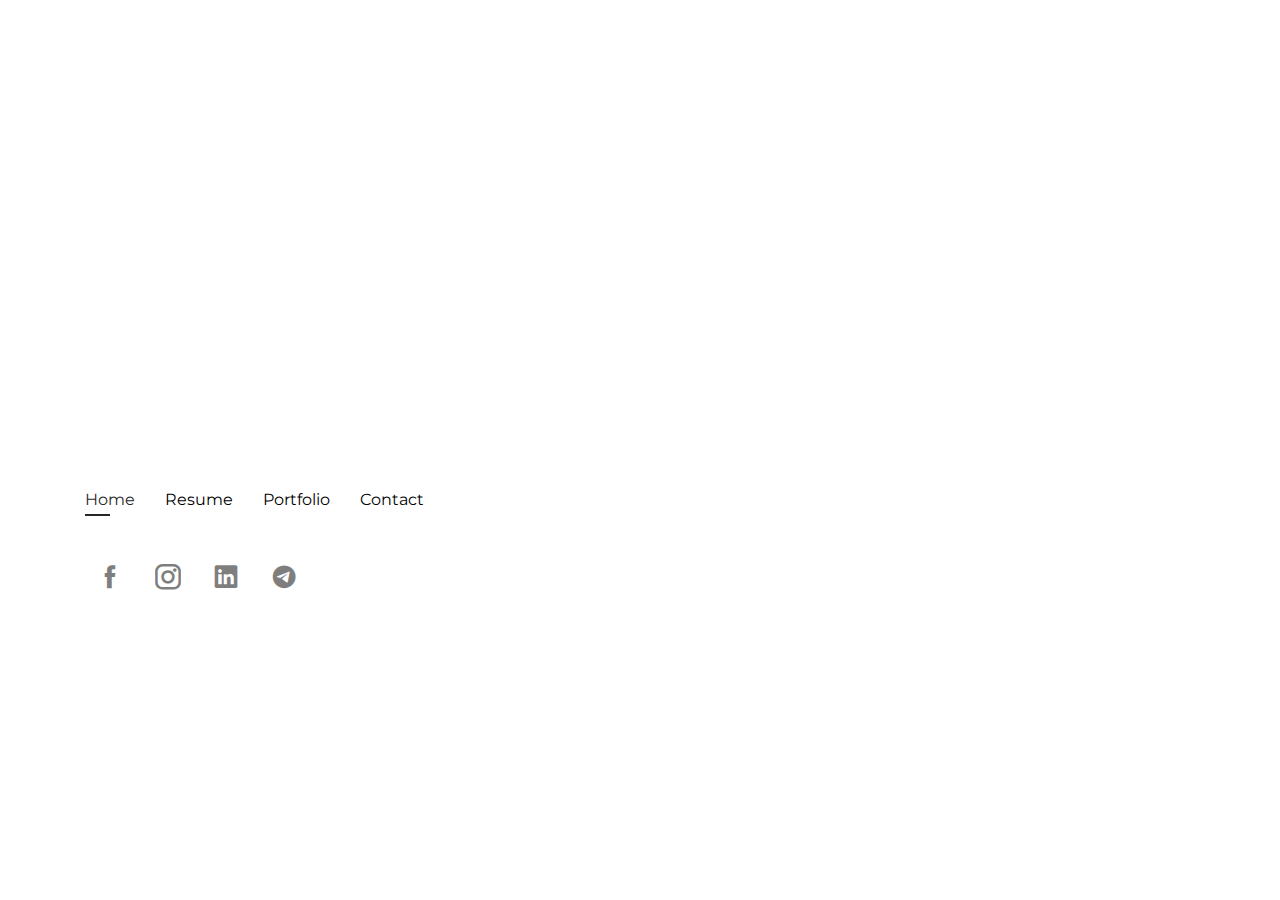
<file: index.html>
<!DOCTYPE html>
<html lang="en">

<head>
  <meta charset="utf-8">
  <meta content="width=device-width, initial-scale=1.0" name="viewport">

  <title>V.GTO</title>
  <meta content="" name="description">
  <meta content="" name="keywords">

  <!-- Favicons -->
  <link rel="shortcut icon" href="assets/img/favicon.ico" type="image/x-icon">
  <link rel="apple-touch-icon" sizes="180x180" href="assets/img/apple-touch-icon.png">
  <link rel="icon" type="image/png" sizes="32x32" href="assets/img/favicon-32x32.png">
  <link rel="icon" type="image/png" sizes="16x16" href="assets/img/favicon-16x16.png">
  <link rel="manifest" href="assets/img/site.webmanifest">
  <link rel="mask-icon" href="assets/img/safari-pinned-tab.svg" color="#5bbad5">

  <!-- Google Fonts -->
  <link href="https://fonts.googleapis.com/css?family=Montserrat&display=swap" rel="stylesheet">
 
  <!-- Vendor CSS Files -->
  <link href="assets/vendor/bootstrap/css/bootstrap.min.css" rel="stylesheet">
  <link href="assets/vendor/icofont/icofont.min.css" rel="stylesheet">
  <link href="assets/vendor/remixicon/remixicon.css" rel="stylesheet">

  <!-- Main CSS File -->
  <link href="assets/css/style.css" rel="stylesheet">

</head>

<body>

 <!-- ======= Header ======= -->
    <header id="header" class="header-tops">
      <div class="container">

        <h1>
          <a href="homepage.html" class="text-logo">
            <img class="logo-img-main-menu" src="assets/img/logo.svg" alt="logo">
            Tata
          </a>
        </h1>
        <!-- Варіани 2 з лого який вибираємо ????? -->
        <!-- <a href="index.html" class="mr-auto"><img src="assets/img/logo.svg" alt=""
          class="img-fluid logo-img-main-menu"></a> -->
        <h2 class="pb-5">graphic designer portfolio</h2>

        <nav class="nav-menu d-none d-lg-block">
          <ul>
            <li class="active"><a href="homepage.html">Home</a></li>
            <li><a href="#resume">Resume</a></li>
            <li><a href="#portfolio">Portfolio</a></li>
            <li><a href="#contact">Contact</a></li>
          </ul>
        </nav><!-- .nav-menu -->

        <div class="social-links">
          <a href="https://www.facebook.com/vrbsh.gto" target="_blank" class="facebook"><i
              class="icofont-facebook"></i></a>
          <a href="https://www.instagram.com/v.gto/" target="_blank" class="instagram"><i
              class="icofont-instagram"></i></a>
          <a href="https://www.linkedin.com/in/tania-honchar-b92377197/" target="_blank" class="linkedin"><i
              class="icofont-linkedin"></i></a>
          <a href="https://t.me/tatavgto" target="_blank" class="telegram"><i class="icofont-telegram"></i></a>
        </div>

      </div>
    </header><!-- End Header -->

 <!-- ======= Resume Section ======= -->
    <section id="resume" class="resume">
      <div class="container">

        <div class="section-title">
          <h2>Resume</h2>
        </div>

        <!-- ======= About Me ======= -->
        <div class="about-me container">


          <div class="row">
            <div class="col-lg-4" data-aos="fade-right">
              <img src="assets/img/me.png" class="img-fluid" alt="">
            </div>
            <div class="col-lg-8 pt-4 pt-lg-0 content" data-aos="fade-left">
              <h3>Graphic Designer</h3>
              <div class="row">
                <div class="col-lg-6">
                  <ul>
                    <li><strong>Birthday:</strong> 18 August 1998</li>
                    <li><strong>City:</strong> Kyiv, UKRAINE</li>
                    <li><strong>Freelance:</strong> Available</li>
                  </ul>
                </div>
              </div>
              <p>
                Here to tell how I love wine and other good things
              </p>
              <ul>
                <li>I love extremal tourism, active rest, sports (especially cycling
                  and badminton), plants cultivation.</li>
              </ul>
            </div>
          </div>

        </div><!-- End About Me -->

        <div class="interests container">
          <div class="section-title">
            <h2>Soft skills</h2>
          </div>
          <p>Patient, purposeful, responsible, pedantic, quick, advanced constructive imagination, easy with handmade,
            active person.</p>
        </div>

        <div class="interests container">
          <div class="section-title">
            <h2>Hard skills</h2>
          </div>
          <p>Adobe Illustrator, Adobe Photoshop, Adobe Premier,
            Adobe Lightroom, InDesign, iMovie, SketchUp, Google Web designer, Adobe After Effects (basic skills).</p>
        </div>


        <div class="row block-allign">
          <div class="col-lg-6">
            <h3 class="resume-title">Education</h3>

            <div class="resume-item pb-0">
              <h4>2019 — 2021</h4>
              <p>Khmelnytskyi National University (Masters Degree: Graphic Design and Advertising)</p>
            </div>

            <div class="resume-item pb-0">
              <h4>2015 — 2019</h4>
              <p>Khmelnytskyi National University (Bachelor Degree: Graphic Design and Advertising)</p>
            </div>

            <div class="resume-item pb-0">
              <h4>2014 — 2015</h4>
              <p>Individual tuition at Artists’ Union</p>
            </div>

            <div class="resume-item pb-0">
              <h4>since 2008</h4>
              <p>Self-education in calligraphy and lettering</p>
            </div>

            <div class="resume-item pb-0">
              <h4>since 2008</h4>
              <p>Self-education in calligraphy and lettering</p>
            </div>

            <div class="resume-item pb-0">
              <h4>2008 - 2014</h4>
              <p>Art school</p>
            </div>

          </div>

          <div class="col-lg-6">
            <h3 class="resume-title">Experience</h3>

            <div class="resume-item pb-0">
              <h4>11.2019 — ...</h4>
              <p>Rocket Delivery (Graphic Designer)</p>
            </div>

            <div class="resume-item pb-0">
              <h4>08.2019 — 11.2019</h4>
              <p>Clever Digital (Graphic Designer)</p>
            </div>

            <div class="resume-item pb-0">
              <h4>02.2019 — 03.2019</h4>
              <p>Yulia Novikova School (Freelance Graphic Designer)</p>
            </div>

            <div class="resume-item pb-0">
              <h4>04.2018 — 07.2018</h4>
              <p>Advertising agency (also polygraphy) “Reklamist” (Graphic and Template Designer)</p>
            </div>

            <div class="resume-item pb-0">
              <h4>09.2017 — 01.2018</h4>
              <p>Polygraphy “КУБ” (Graphic and Template Designer)</p>
            </div>

            <div class="resume-item pb-0">
              <h4>10.2016 — 05.2017</h4>
              <p>Part-time Waitress</p>
            </div>

            <div class="resume-item pb-0">
              <h4>2014 — 2015</h4>
              <p>Internship in “.cmd” (Junior Graphic Designer)</p>
            </div>

          </div>
        </div>
      </div>
    </section><!-- End Resume Section -->

 <!-- ======= Portfolio Section ======= -->
    <section id="portfolio" class="portfolio">
      <div class="container">

        <div class="section-title">
          <h2>Portfolio</h2>
        </div>

        <div class="row portfolio-container">

          <div class="col-lg-4 col-md-6 portfolio-item">
            <a href="project-1.html#pro-1">
              <div class="portfolio-wrap">
                <img src="assets/img/portfolio/portfolio-1.jpg" class="img-fluid" alt="">
                <div class="portfolio-info">
                  <h4>"TATA design studio" Corporate idenity design</h4>
                </div>
              </div>
            </a>
          </div>

          <div class="col-lg-4 col-md-6 portfolio-item">
            <a href="project-2.html#pro-2">
              <div class="portfolio-wrap">
                <img src="assets/img/portfolio/portfolio-2.jpg" class="img-fluid" alt="">
                <div class="portfolio-info">
                  <h4>10-step quest-walking<br>trip guide<br>Guide booklet</h4>
                </div>
              </div>
            </a>
          </div>

          <div class="col-lg-4 col-md-6 portfolio-item">
            <a href="project-3.html#pro-3">
              <div class="portfolio-wrap">
                <img src="assets/img/portfolio/portfolio-3.jpg" class="img-fluid" alt="">
                <div class="portfolio-info">
                  <h4>Project “그냥”<br>Corporate idenity<br>and packaging design</h4>
                </div>
              </div>
            </a>
          </div>

          <div class="col-lg-4 col-md-6 portfolio-item">
            <a href="project-4.html#pro-4">
              <div class="portfolio-wrap">
                <img src="assets/img/portfolio/portfolio-4.jpg" class="img-fluid" alt="">
                <div class="portfolio-info">
                  <h4>"Luxury meat"<br>Corporate idenity design</h4>
                </div>
              </div>
            </a>
          </div>

          <div class="col-lg-4 col-md-6 portfolio-item">
            <a href="project-5.html#pro-5">
              <div class="portfolio-wrap">
                <img src="assets/img/portfolio/portfolio-5.jpg" class="img-fluid" alt="">
                <div class="portfolio-info">
                  <h4>Catalogs design<br>Adobe InDesign skills</h4>
                </div>
              </div>
            </a>
          </div>

          <div class="col-lg-4 col-md-6 portfolio-item">
            <a href="project-6.html#pro-6">
              <div class="portfolio-wrap">
                <img src="assets/img/portfolio/portfolio-6.jpg" class="img-fluid" alt="">
                <div class="portfolio-info">
                  <h4>"Аделіні"<br>Corporate idenity design</h4>
                </div>
              </div>
            </a>
          </div>

          <div class="col-lg-4 col-md-6 portfolio-item">
            <a href="project-7.html#pro-7">
              <div class="portfolio-wrap">
                <img src="assets/img/portfolio/portfolio-7.jpg" class="img-fluid" alt="">
                <div class="portfolio-info">
                  <h4>Logos<br>Some of different<br>small projects</h4>
                </div>
              </div>
            </a>
          </div>

        </div>

      </div>
    </section><!-- End Portfolio Section -->

 <!-- ======= Contact Section ======= -->
    <section id="contact" class="contact">
      <div class="container scroll">

        <div class="section-title pb-5">
          <h2>Contact Me</h2>
        </div>
        <div class="row mt-2">

          <div class="col-lg-3 col-md-6 d-flex align-items-stretch">
            <div class="info-box">
              <a href="https://goo.gl/maps/wjxADpXSTRx8pXfA7">
                <h3>My Location</h3>
                <p>Kyiv, Ukraine</p>
              </a>
            </div>
          </div>

          <div class="col-lg-3 col-md-6 mt-lg-0 mt-md-0 mt-sm-4 d-flex align-items-stretch">
            <div class="info-box">
              <h3>Social Profiles</h3>
              <div class="social-links">
                <a href="https://www.facebook.com/vrbsh.gto" target="_blank" class="facebook"><i
                    class="icofont-facebook"></i></a>
                <a href="https://www.instagram.com/v.gto/" target="_blank" class="instagram"><i
                    class="icofont-instagram"></i></a>
                <a href="https://www.linkedin.com/in/tania-honchar-b92377197/" target="_blank" class="linkedin"><i
                    class="icofont-linkedin"></i></a>
                <a href="https://t.me/tatavgto" target="_blank" class="telegram"><i class="icofont-telegram"></i></a>
              </div>
            </div>
          </div>

          <div class="col-lg-3 col-md-6 mt-lg-0 mt-md-4 mt-sm-4 d-flex align-items-stretch">
            <div class="info-box">
              <a href="mailto:pytysia@gmail.com" target="_blank">
                <h3>Email Me</h3>
                <p>pytysia@gmail.com</p>
              </a>
            </div>
          </div>

          <div class="col-lg-3 col-md-6 mt-lg-0 mt-md-4 mt-sm-4 d-flex align-items-stretch">
            <div class="info-box">
              <a href="tel:+380633629318">
                <h3>Call Me</h3>
                <p>+38 (063) 362-93-18</p>
              </a>
            </div>
          </div>

        </div>
      </div>
    </section><!-- End Contact Section -->

  <!-- JS Files -->
  <script src="assets/vendor/jquery/jquery.min.js"></script>
  <script src="assets/vendor/bootstrap/js/bootstrap.bundle.min.js"></script>
  <script src="assets/vendor/jquery.easing/jquery.easing.min.js"></script>

  <!-- Main JS File -->
  <script src="assets/js/main.js"></script>

</body>

</html>
</file>
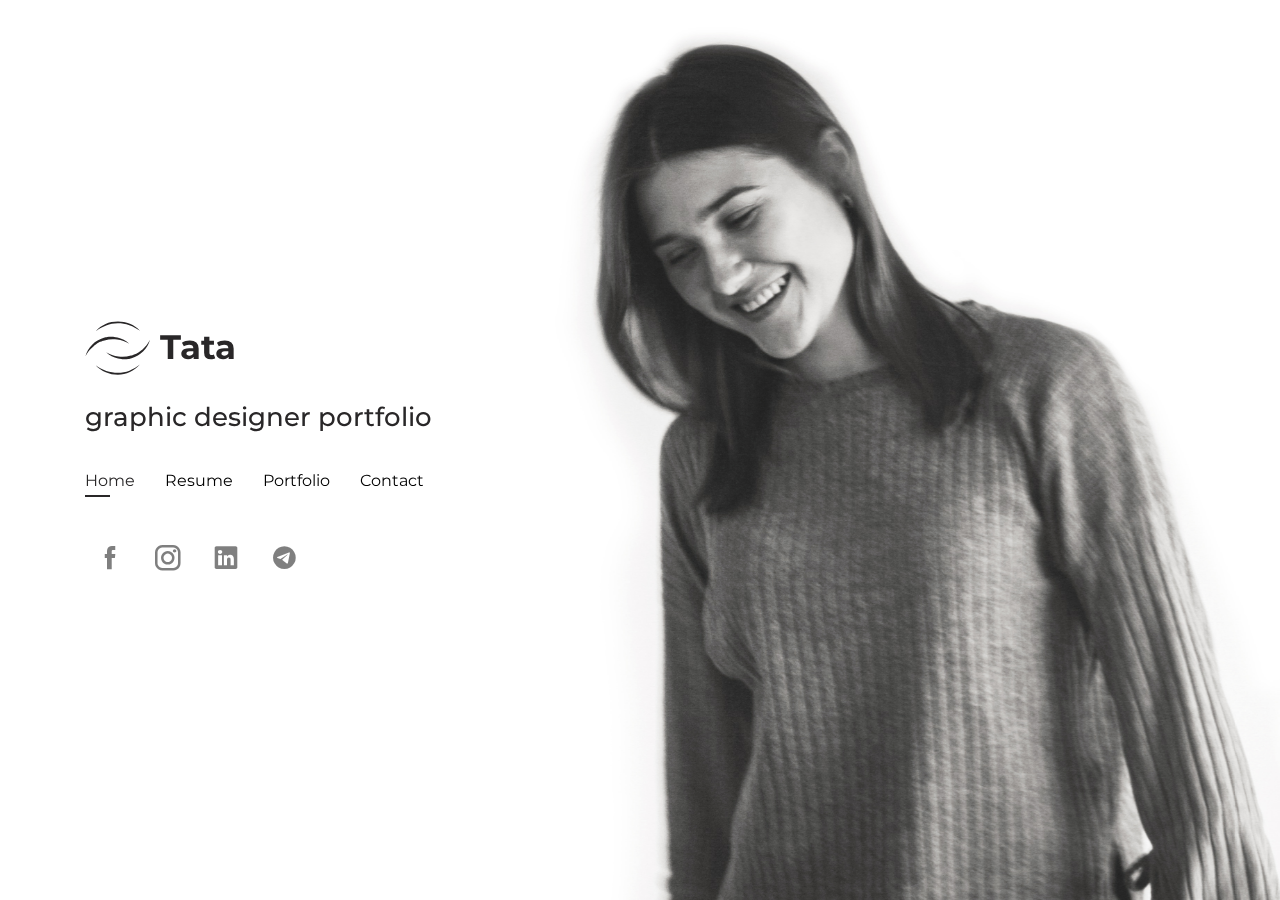
<file: homepage.html>
<!DOCTYPE html>
<html lang="en">

<head>
  <meta charset="utf-8">
  <meta content="width=device-width, initial-scale=1.0" name="viewport">

  <title>V.GTO</title>
  <meta content="" name="descriptison">
  <meta content="" name="keywords">

  <!-- Favicons -->
  <link rel="shortcut icon" href="assets/img/favicon.ico" type="image/x-icon">
  <link rel="apple-touch-icon" sizes="180x180" href="assets/img/apple-touch-icon.png">
  <link rel="icon" type="image/png" sizes="32x32" href="assets/img/favicon-32x32.png">
  <link rel="icon" type="image/png" sizes="16x16" href="assets/img/favicon-16x16.png">
  <link rel="manifest" href="assets/img/site.webmanifest">
  <link rel="mask-icon" href="assets/img/safari-pinned-tab.svg" color="#5bbad5">

  <!-- Google Fonts -->
  <link href="https://fonts.googleapis.com/css?family=Montserrat&display=swap" rel="stylesheet">

  <!-- CSS Files -->
  <link href="assets/vendor/bootstrap/css/bootstrap.min.css" rel="stylesheet">
  <link href="assets/vendor/icofont/icofont.min.css" rel="stylesheet">
  <link href="assets/vendor/remixicon/remixicon.css" rel="stylesheet">

  <link href="assets/css/style.css" rel="stylesheet">

</head>

<body>

  <div class="wrapper-homepage">

    <!-- ======= Header ======= -->
    <header id="header" class="header-tops">
      <div class="container">

        <h1 class="black-style">
            <img class="logo-img-main-menu-home" src="assets/img/logo-black.svg" alt="logo">
            Tata
        </h1>
        <!-- Варіани 2 з лого який вибираємо ????? -->
        <!-- <a href="index.html" class="mr-auto"><img src="assets/img/logo.svg" alt=""
          class="img-fluid logo-img-main-menu"></a> -->
        <h2 class="black-style">graphic designer portfolio</h2>

        <nav class="nav-menu d-none d-lg-block">
          <ul>
            <li class="active"><a href="#header">Home</a></li>
            <li><a href="index.html#resume">Resume</a></li>
            <li><a href="index.html#portfolio">Portfolio</a></li>
            <li><a href="index.html#contact">Contact</a></li>
          </ul>
        </nav><!-- .nav-menu -->

        <div class="social-links">
          <a href="https://www.facebook.com/vrbsh.gto" target="_blank" class="facebook"><i
              class="icofont-facebook"></i></a>
          <a href="https://www.instagram.com/v.gto/" target="_blank" class="instagram"><i
              class="icofont-instagram"></i></a>
          <a href="https://www.linkedin.com/in/tania-honchar-b92377197/" target="_blank" class="linkedin"><i
              class="icofont-linkedin"></i></a>
          <a href="https://t.me/tatavgto" target="_blank" class="telegram"><i class="icofont-telegram"></i></a>
        </div>

      </div>
    </header><!-- End Header -->


    <!-- JS Files -->
    <script src="assets/vendor/jquery/jquery.min.js"></script>
    <script src="assets/vendor/bootstrap/js/bootstrap.bundle.min.js"></script>
    <script src="assets/vendor/jquery.easing/jquery.easing.min.js"></script>

    <!-- Main JS File -->
    <script src="assets/js/main.js"></script>

  </div>

</body>

</html>
</file>
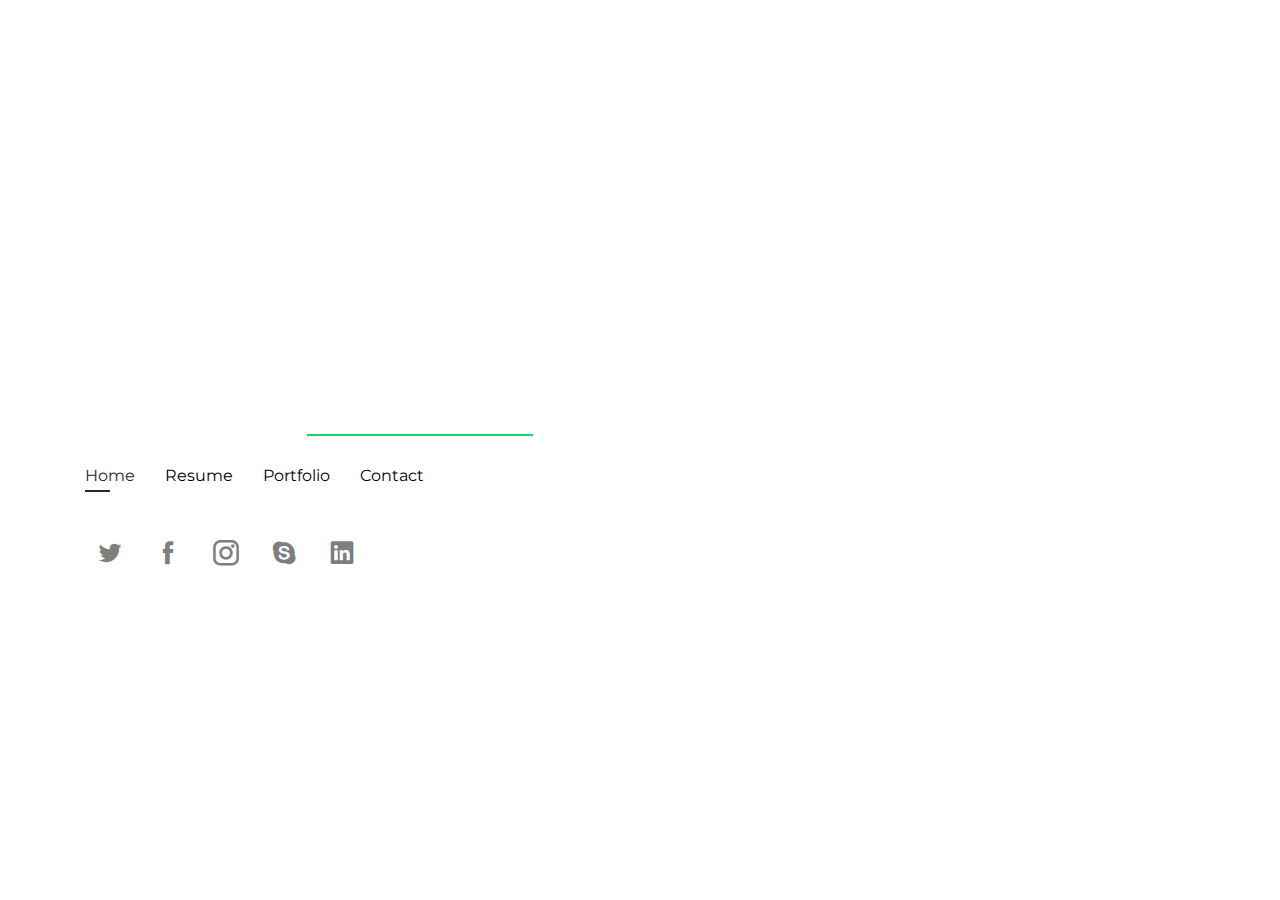
<file: project-1.html>
<!DOCTYPE html>
<html lang="en">

<head>
  <meta charset="utf-8">
  <meta content="width=device-width, initial-scale=1.0" name="viewport">

  <title>V.GTO</title>
  <meta content="" name="descriptison">
  <meta content="" name="keywords">

  <!-- Favicons -->
  <link rel="shortcut icon" href="assets/img/favicon.ico" type="image/x-icon">
  <link rel="apple-touch-icon" sizes="180x180" href="assets/img/apple-touch-icon.png">
  <link rel="icon" type="image/png" sizes="32x32" href="assets/img/favicon-32x32.png">
  <link rel="icon" type="image/png" sizes="16x16" href="assets/img/favicon-16x16.png">
  <link rel="manifest" href="assets/img/site.webmanifest">
  <link rel="mask-icon" href="assets/img/safari-pinned-tab.svg" color="#5bbad5">

  <!-- Google Fonts -->
  <link href="https://fonts.googleapis.com/css?family=Montserrat&display=swap" rel="stylesheet">

  <!-- CSS Files -->
  <link href="assets/vendor/bootstrap/css/bootstrap.min.css" rel="stylesheet">
  <link href="assets/vendor/icofont/icofont.min.css" rel="stylesheet">
  <link href="assets/vendor/remixicon/remixicon.css" rel="stylesheet">

  <link href="assets/css/style.css" rel="stylesheet">

</head>

<body>

    <!-- ======= Header ======= -->
    <header id="header" class="header-tops">
      <div class="container">

        <h1>
          <a href="homepage.html" class="text-logo">
            <img class="logo-img-main-menu" src="assets/img/logo.svg" alt="logo">
            Tata
          </a>
        </h1>
        <!-- Uncomment below if you prefer to use an image logo -->
        <!-- <a href="index.html" class="mr-auto"><img src="assets/img/logo.png" alt="" class="img-fluid"></a> -->
        <h2>I'm a passionate <span>graphic designer</span> from New York</h2>

        <nav class="nav-menu d-none d-lg-block">
          <ul>
            <li class="active"><a href="homepage.html">Home</a></li>
            <li><a href="index.html#resume">Resume</a></li>
            <li><a href="index.html#portfolio">Portfolio</a></li>
            <li><a href="index.html#contact">Contact</a></li>
          </ul>
        </nav><!-- .nav-menu -->

        <div class="social-links">
          <a href="#" class="twitter"><i class="icofont-twitter"></i></a>
          <a href="#" class="facebook"><i class="icofont-facebook"></i></a>
          <a href="#" class="instagram"><i class="icofont-instagram"></i></a>
          <a href="#" class="google-plus"><i class="icofont-skype"></i></a>
          <a href="#" class="linkedin"><i class="icofont-linkedin"></i></a>
        </div>

      </div>
    </header><!-- End Header -->

    <!-- ======= Project-1 ======= -->
    <section id="pro-1">
      <div class="container">
       <div class="row">
        <div class="col">

        <div class="section-title">
          <h2>DESIGN STUDIO</h2>
          <p>University project. This website is a part of this project.</p>
        </div>

        <img src="assets/img/portfolio/project-1/tata-item-1.png" class="image-pr pb-4" alt="tata-item-1">
        <p>This project was made for my nonexistent design studio. Logo design is based on wattles of my
          thumb.</p>

        <img src="assets/img/portfolio/project-1/tata-item-2.png" class="image-pr pt-2 pb-4" alt="tata-item-2">
        <p>Some sketched variations of logo.</p>

        <img src="assets/img/portfolio/project-1/tata-item-3.png" class="image-pr pt-2 pb-4" alt="tata-item-3">
        <p>Colors and different directions of lines. Ultimately, range was used as base for final lines of my
          logo.</p>

        <img src="assets/img/portfolio/project-1/tata-item-4.png" class="image-pr pt-2 pb-4" alt="tata-item-4">
        <p>The simplest business card with embossed elements on white cardboard.</p>

        <img src="assets/img/portfolio/project-1/tata-item-5.png" class="image-pr pt-2 pb-4" alt="tata-item-5">
        <p>Some stuff with corporate identity.</p>

        <img src="assets/img/portfolio/project-1/tata-item-6.png" class="image-pr pt-2 pb-4" alt="tata-item-6">
        <p>The concept of sign for TATA DESIGN STUDIO.</p>

      
        </div>
       </div>
      </div>
    </section><!-- End Project-1 -->

    <!-- JS Files -->
    <script src="assets/vendor/jquery/jquery.min.js"></script>
    <script src="assets/vendor/bootstrap/js/bootstrap.bundle.min.js"></script>
    <script src="assets/vendor/jquery.easing/jquery.easing.min.js"></script>

    <!-- Main JS File -->
    <script src="assets/js/main.js"></script>

</body>

</html>
</file>
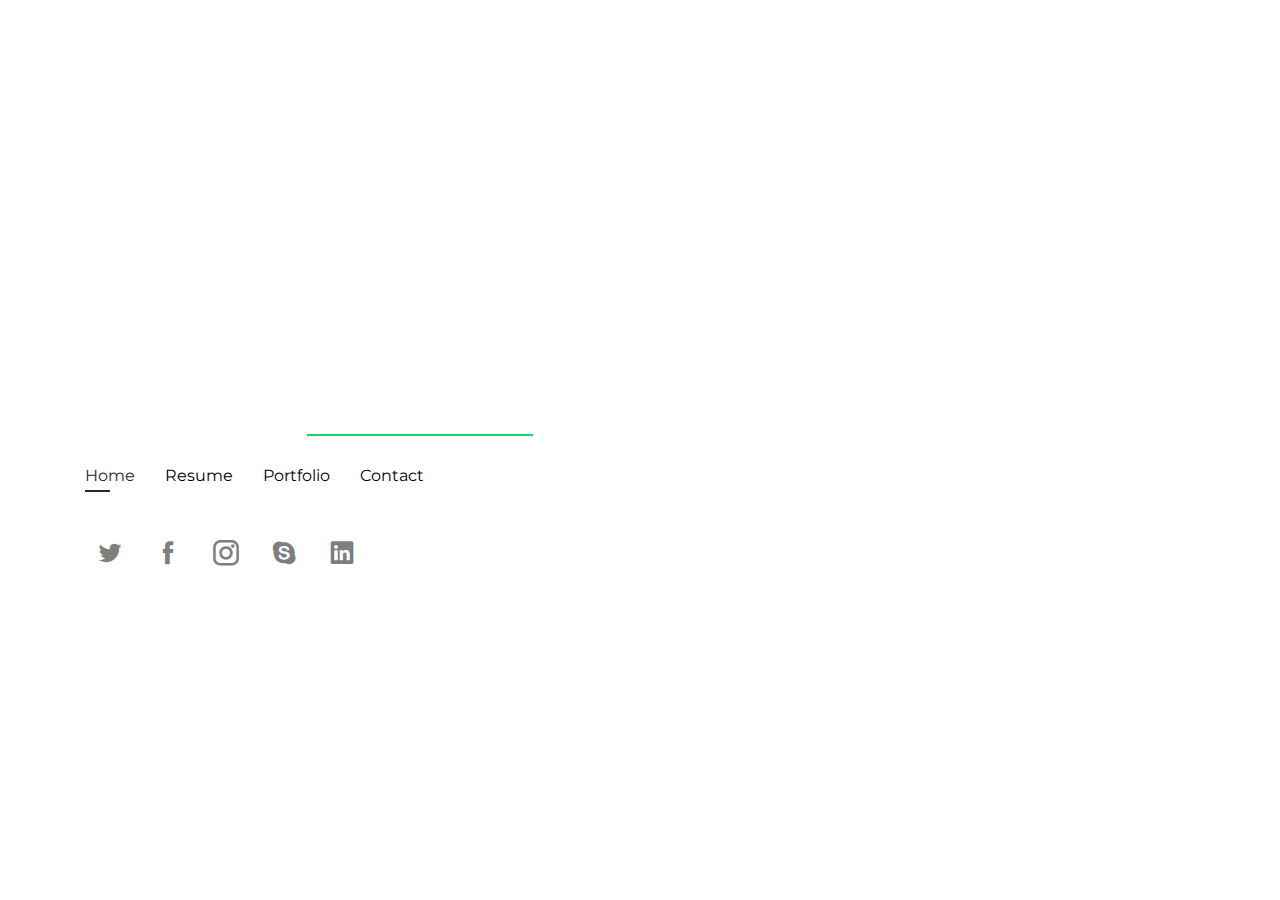
<file: project-3.html>
<!DOCTYPE html>
<html lang="en">

<head>
  <meta charset="utf-8">
  <meta content="width=device-width, initial-scale=1.0" name="viewport">

  <title>V.GTO</title>
  <meta content="" name="descriptison">
  <meta content="" name="keywords">

  <!-- Favicons -->
  <link rel="shortcut icon" href="assets/img/favicon.ico" type="image/x-icon">
  <link rel="apple-touch-icon" sizes="180x180" href="assets/img/apple-touch-icon.png">
  <link rel="icon" type="image/png" sizes="32x32" href="assets/img/favicon-32x32.png">
  <link rel="icon" type="image/png" sizes="16x16" href="assets/img/favicon-16x16.png">
  <link rel="manifest" href="assets/img/site.webmanifest">
  <link rel="mask-icon" href="assets/img/safari-pinned-tab.svg" color="#5bbad5">

  <!-- Google Fonts -->
  <link href="https://fonts.googleapis.com/css?family=Montserrat&display=swap" rel="stylesheet">

  <!-- CSS Files -->
  <link href="assets/vendor/bootstrap/css/bootstrap.min.css" rel="stylesheet">
  <link href="assets/vendor/icofont/icofont.min.css" rel="stylesheet">
  <link href="assets/vendor/remixicon/remixicon.css" rel="stylesheet">

  <link href="assets/css/style.css" rel="stylesheet">

</head>

<body>

    <!-- ======= Header ======= -->
    <header id="header" class="header-tops">
      <div class="container">

        <h1>
          <a href="homepage.html" class="text-logo">
            <img class="logo-img-main-menu" src="assets/img/logo.svg" alt="logo">
            Tata
          </a>
        </h1>
        <!-- Uncomment below if you prefer to use an image logo -->
        <!-- <a href="index.html" class="mr-auto"><img src="assets/img/logo.png" alt="" class="img-fluid"></a> -->
        <h2>I'm a passionate <span>graphic designer</span> from New York</h2>

        <nav class="nav-menu d-none d-lg-block">
          <ul>
            <li class="active"><a href="homepage.html">Home</a></li>
            <li><a href="index.html#resume">Resume</a></li>
            <li><a href="index.html#portfolio">Portfolio</a></li>
            <li><a href="index.html#contact">Contact</a></li>
          </ul>
        </nav><!-- .nav-menu -->

        <div class="social-links">
          <a href="#" class="twitter"><i class="icofont-twitter"></i></a>
          <a href="#" class="facebook"><i class="icofont-facebook"></i></a>
          <a href="#" class="instagram"><i class="icofont-instagram"></i></a>
          <a href="#" class="google-plus"><i class="icofont-skype"></i></a>
          <a href="#" class="linkedin"><i class="icofont-linkedin"></i></a>
        </div>

      </div>
    </header><!-- End Header -->

    <!-- ======= Project-3 ======= -->
    <section id="pro-3">
      <div class="container">
       <div class="row">
        <div class="col">

        <div class="section-title">
          <h2>Project “그냥”</h2>
          <p>Project for my own development.</p>
        </div>

 <img src="assets/img/portfolio/project-3/kynyan-item-1.png" class="image-pr pb-4" alt="kynyan-item-1">
        <p>"그냥" means "just" in Korean. I do like the meaning, how it sounds and looks. I combined it with simple
          drawing of my favorite flower.</p>

        <img src="assets/img/portfolio/project-3/kynyan-item-2.png" class="image-pr pt-2 pb-4" alt="kynyan-item-2">
        <img src="assets/img/portfolio/project-3/kynyan-item-3.png" class="image-pr pt-4 pb-4" alt="kynyan-item-3">
        <p>I decided to design some corporate identity as if for cozy little cafe with pastry. (That part of work
          was
          used in my studying project and I was participating in exhibition "Synergia" in Khmelnytskyi with
          it).</p>

        <img src="assets/img/portfolio/project-3/kynyan-item-4.png" class="image-pr pt-2 pb-4" alt="kynyan-item-4">
        <img src="assets/img/portfolio/project-3/kynyan-item-5.png" class="image-pr pt-4 pb-4" alt="kynyan-item-5">
        <p>Also, as a part of project for packaging design course in university, I developed an eco package for two
          to go. I did everything from sketches, 3D model in SketchUp and real-sized sample with my own unique stamp.
          Studies have been conducted in order to ration of maximum weight of products and density of paper.</p>

        <img src="assets/img/portfolio/project-3/kynyan-item-6.png" class="image-pr pt-2 pb-4" alt="kynyan-item-6">

        <img src="assets/img/portfolio/project-3/kynyan-item-7.png" class="image-pr pt-2 pb-4" alt="kynyan-item-7">

        <img src="assets/img/portfolio/project-3/kynyan-item-8.png" class="image-pr pt-2 pb-4" alt="kynyan-item-8">

<div class="kitty">    
 <img src="assets/img/youtube-body.jpg" class="image-pr pt-2 pb-4" alt="youtube-body">
        <div class="kitty-links">
          <a href="https://youtu.be/oTQclfuc7WQ" target="_blank" class="you-tube-kit">
           <i class="icofont-youtube-play"></i>
          </a>
        </div>
</div>



       </div>
      </div>
    </section><!-- End Project-3 -->

    <!-- JS Files -->
    <script src="assets/vendor/jquery/jquery.min.js"></script>
    <script src="assets/vendor/bootstrap/js/bootstrap.bundle.min.js"></script>
    <script src="assets/vendor/jquery.easing/jquery.easing.min.js"></script>

    <!-- Main JS File -->
    <script src="assets/js/main.js"></script>

</body>

</html>
</file>
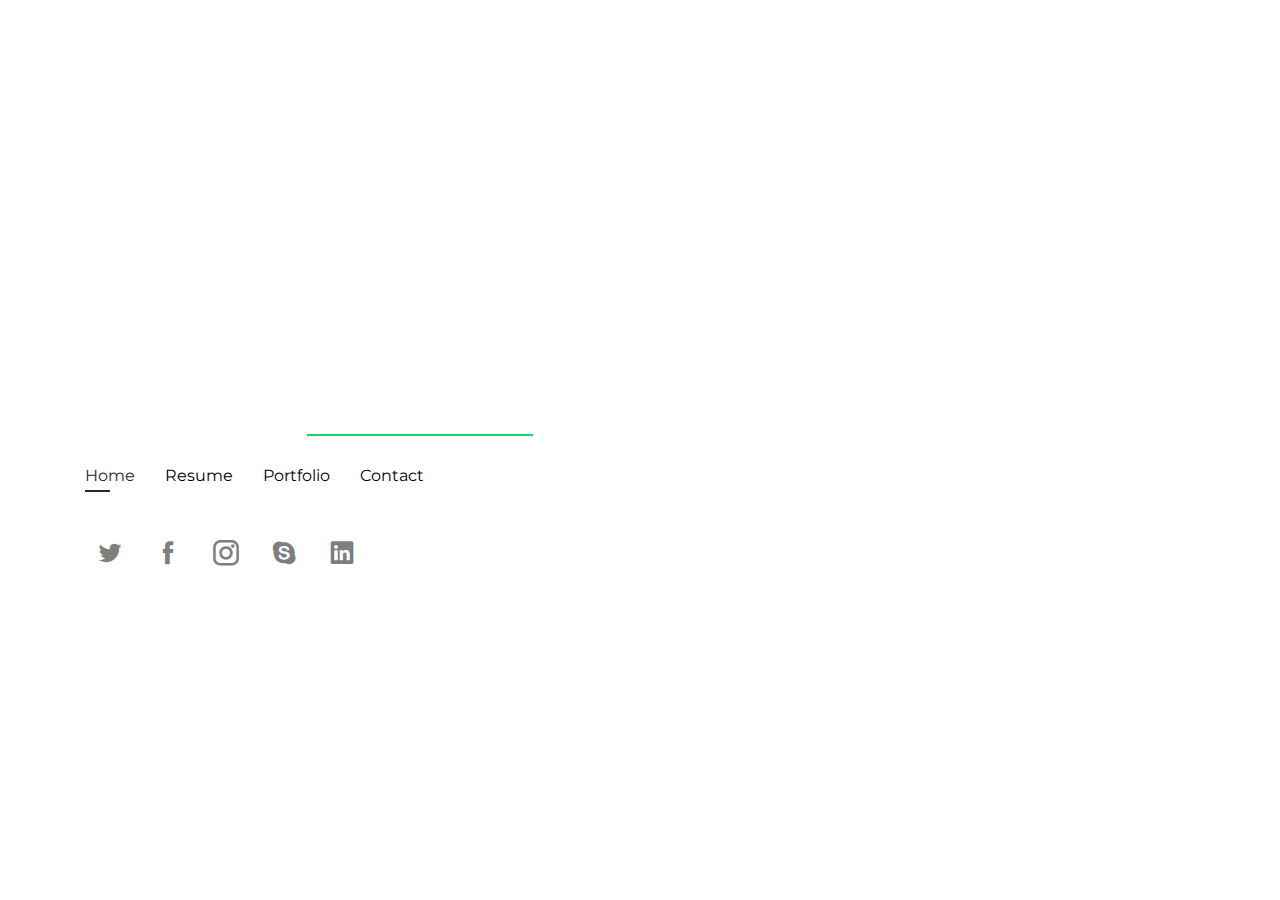
<file: project-4.html>
<!DOCTYPE html>
<html lang="en">

<head>
  <meta charset="utf-8">
  <meta content="width=device-width, initial-scale=1.0" name="viewport">

  <title>V.GTO</title>
  <meta content="" name="descriptison">
  <meta content="" name="keywords">

  <!-- Favicons -->
  <link rel="shortcut icon" href="assets/img/favicon.ico" type="image/x-icon">
  <link rel="apple-touch-icon" sizes="180x180" href="assets/img/apple-touch-icon.png">
  <link rel="icon" type="image/png" sizes="32x32" href="assets/img/favicon-32x32.png">
  <link rel="icon" type="image/png" sizes="16x16" href="assets/img/favicon-16x16.png">
  <link rel="manifest" href="assets/img/site.webmanifest">
  <link rel="mask-icon" href="assets/img/safari-pinned-tab.svg" color="#5bbad5">

  <!-- Google Fonts -->
  <link href="https://fonts.googleapis.com/css?family=Montserrat&display=swap" rel="stylesheet">

  <!-- CSS Files -->
  <link href="assets/vendor/bootstrap/css/bootstrap.min.css" rel="stylesheet">
  <link href="assets/vendor/icofont/icofont.min.css" rel="stylesheet">
  <link href="assets/vendor/remixicon/remixicon.css" rel="stylesheet">

  <link href="assets/css/style.css" rel="stylesheet">

</head>

<body>


    <!-- ======= Header ======= -->
    <header id="header" class="header-tops">
      <div class="container">

        <h1>
          <a href="homepage.html" class="text-logo">
            <img class="logo-img-main-menu" src="assets/img/logo.svg" alt="logo">
            Tata
          </a>
        </h1>
        <!-- Uncomment below if you prefer to use an image logo -->
        <!-- <a href="index.html" class="mr-auto"><img src="assets/img/logo.png" alt="" class="img-fluid"></a> -->
        <h2>I'm a passionate <span>graphic designer</span> from New York</h2>

        <nav class="nav-menu d-none d-lg-block">
          <ul>
            <li class="active"><a href="homepage.html">Home</a></li>
            <li><a href="index.html#resume">Resume</a></li>
            <li><a href="index.html#portfolio">Portfolio</a></li>
            <li><a href="index.html#contact">Contact</a></li>
          </ul>
        </nav><!-- .nav-menu -->

        <div class="social-links">
          <a href="#" class="twitter"><i class="icofont-twitter"></i></a>
          <a href="#" class="facebook"><i class="icofont-facebook"></i></a>
          <a href="#" class="instagram"><i class="icofont-instagram"></i></a>
          <a href="#" class="google-plus"><i class="icofont-skype"></i></a>
          <a href="#" class="linkedin"><i class="icofont-linkedin"></i></a>
        </div>

      </div>
    </header><!-- End Header -->

    <!-- ======= Project-4 ======= -->
    <section id="pro-4">
      <div class="container">
       <div class="row">
        <div class="col">

        <div class="section-title">
          <h2>Luxury meat</h2>
          <p>Freelance project for supplier of luxury meat, located in Illinois, USA.</p>
        </div>


        <img src="assets/img/portfolio/project-4/leha-item-1.png" class="image-pr pb-4" alt="leha-item-1">
        <p>Their main product is bison, so it was chosen as base for branding.</p>

        <img src="assets/img/portfolio/project-4/leha-item-2.png" class="image-pr pt-2 pb-4" alt="leha-item-2">
        <p>Customer had the following variants of logotypes before it.</p>

        <img src="assets/img/portfolio/project-4/leha-item-3.png" class="image-pr pt-2 pb-4" alt="leha-item-3">
        <p>Also some web and polygraphic variants of advertising materials were designed.</p>

        <img src="assets/img/portfolio/project-4/leha-item-4.png" class="image-pr pt-2 pb-4" alt="leha-item-4">

        </div>
       </div>
      </div>
    </section><!-- End Project-4 -->

    <!-- JS Files -->
    <script src="assets/vendor/jquery/jquery.min.js"></script>
    <script src="assets/vendor/bootstrap/js/bootstrap.bundle.min.js"></script>
    <script src="assets/vendor/jquery.easing/jquery.easing.min.js"></script>

    <!-- Main JS File -->
    <script src="assets/js/main.js"></script>


</body>

</html>
</file>
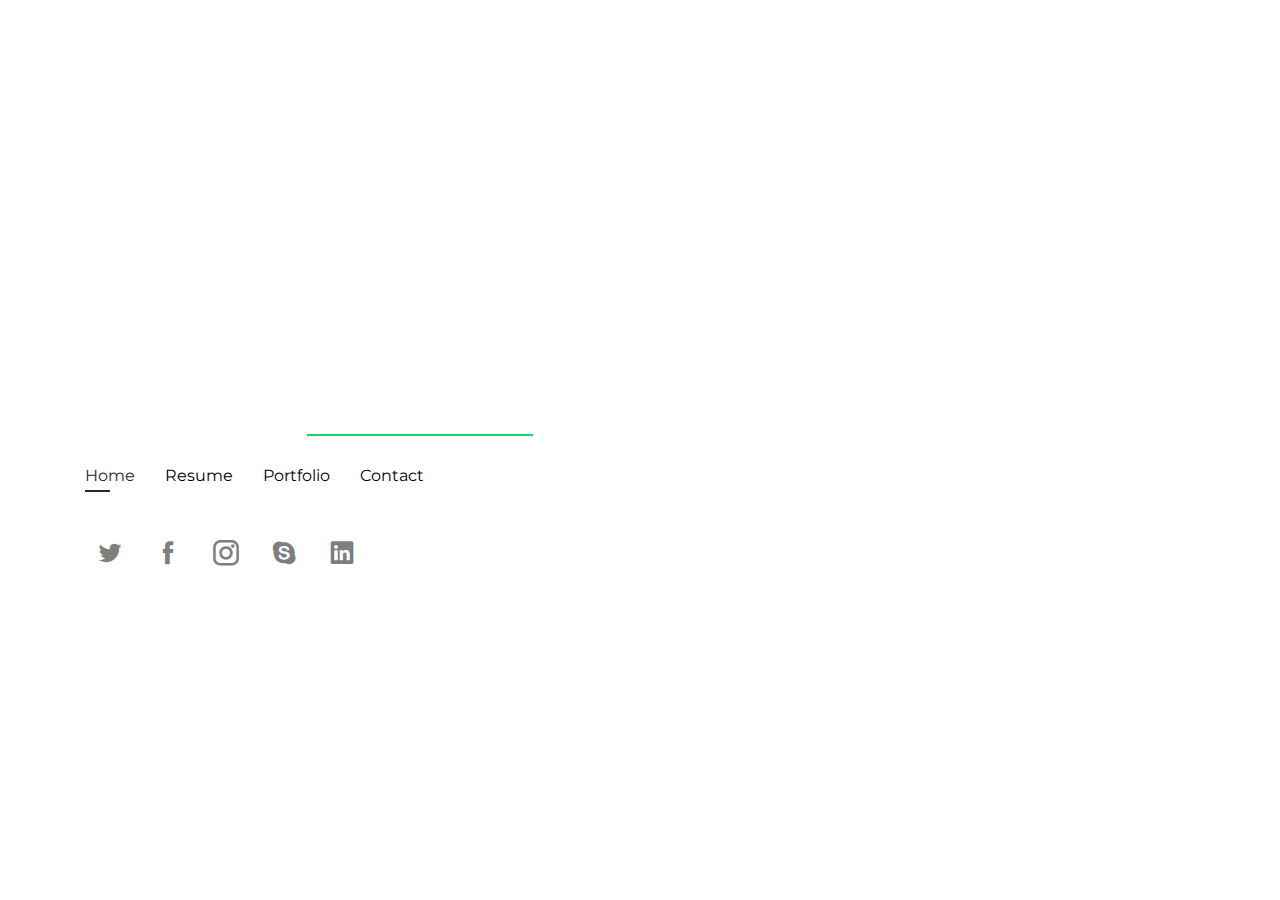
<file: project-5.html>
<!DOCTYPE html>
<html lang="en">

<head>
  <meta charset="utf-8">
  <meta content="width=device-width, initial-scale=1.0" name="viewport">

  <title>V.GTO</title>
  <meta content="" name="descriptison">
  <meta content="" name="keywords">

  <!-- Favicons -->
  <link rel="shortcut icon" href="assets/img/favicon.ico" type="image/x-icon">
  <link rel="apple-touch-icon" sizes="180x180" href="assets/img/apple-touch-icon.png">
  <link rel="icon" type="image/png" sizes="32x32" href="assets/img/favicon-32x32.png">
  <link rel="icon" type="image/png" sizes="16x16" href="assets/img/favicon-16x16.png">
  <link rel="manifest" href="assets/img/site.webmanifest">
  <link rel="mask-icon" href="assets/img/safari-pinned-tab.svg" color="#5bbad5">

  <!-- Google Fonts -->
  <link href="https://fonts.googleapis.com/css?family=Montserrat&display=swap" rel="stylesheet">

  <!-- CSS Files -->
  <link href="assets/vendor/bootstrap/css/bootstrap.min.css" rel="stylesheet">
  <link href="assets/vendor/icofont/icofont.min.css" rel="stylesheet">
  <link href="assets/vendor/remixicon/remixicon.css" rel="stylesheet">

  <link href="assets/css/style.css" rel="stylesheet">

</head>

<body>

    <!-- ======= Header ======= -->
    <header id="header" class="header-tops">
      <div class="container">

        <h1>
          <a href="homepage.html" class="text-logo">
            <img class="logo-img-main-menu" src="assets/img/logo.svg" alt="logo">
            Tata
          </a>
        </h1>
        <!-- Uncomment below if you prefer to use an image logo -->
        <!-- <a href="index.html" class="mr-auto"><img src="assets/img/logo.png" alt="" class="img-fluid"></a> -->
        <h2>I'm a passionate <span>graphic designer</span> from New York</h2>

        <nav class="nav-menu d-none d-lg-block">
          <ul>
            <li class="active"><a href="homepage.html">Home</a></li>
            <li><a href="index.html#resume">Resume</a></li>
            <li><a href="index.html#portfolio">Portfolio</a></li>
            <li><a href="index.html#contact">Contact</a></li>
          </ul>
        </nav><!-- .nav-menu -->

        <div class="social-links">
          <a href="#" class="twitter"><i class="icofont-twitter"></i></a>
          <a href="#" class="facebook"><i class="icofont-facebook"></i></a>
          <a href="#" class="instagram"><i class="icofont-instagram"></i></a>
          <a href="#" class="google-plus"><i class="icofont-skype"></i></a>
          <a href="#" class="linkedin"><i class="icofont-linkedin"></i></a>
        </div>

      </div>
    </header><!-- End Header -->

    <!-- ======= Project-5 ======= -->
    <section id="pro-5">
      <div class="container">
       <div class="row">
        <div class="col">

        <div class="section-title">
          <h2>My catalogs</h2>
          <p>All of them was made in Adobe InDesign.</p>
        </div>

        <img src="assets/img/portfolio/project-5/catalogs-item-1.png" class="image-pr pb-4" alt="catalogs-item-1">
        <p>Catalog "aesthetics" is periodical publication of nice and cozy cafes and restaurants in different
          countries. First edition is about South Korea.</p>

        <img src="assets/img/portfolio/project-5/catalogs-item-2.png" class="image-pr pt-2 pb-4" alt="catalogs-item-2">
        <p>It contains original Instagram user’s photos (there are indicated real usernames under each photo),
          English name and address.</p>

        <img src="assets/img/portfolio/project-5/catalogs-item-3.png" class="image-pr pt-2 pb-4" alt="catalogs-item-3">

        <img src="assets/img/portfolio/project-5/catalogs-item-4.png" class="image-pr pt-4 pb-4" alt="catalogs-item-4">
        <p>This catalog is a part of my graduation thesis. It provides artworks of professors from my studying
          department.</p>

        <img src="assets/img/portfolio/project-5/catalogs-item-5.png" class="image-pr pt-2 pb-4" alt="catalogs-item-5">
        <p>Here are all processes of designing: cover, half-titles, page making and other.</p>

        <img src="assets/img/portfolio/project-5/catalogs-item-6.png" class="image-pr pt-2 pb-4" alt="catalogs-item-6">

        <img src="assets/img/portfolio/project-5/catalogs-item-7.png" class="image-pr pt-4 pb-4" alt="catalogs-item-7">

        <img src="assets/img/portfolio/project-5/catalogs-item-8.png" class="image-pr pt-4 pb-4" alt="catalogs-item-8">
        <p>Catalog portfolio, university project.</p>

        <img src="assets/img/portfolio/project-5/catalogs-item-9.png" class="image-pr pt-2 pb-4" alt="catalogs-item-9">

        <img src="assets/img/portfolio/project-5/catalogs-item-10.png" class="image-pr pt-4 pb-4" alt="catalogs-item-10">


         </div>       
        </div>
      </div>
    </section><!-- End Project-5 -->

    <!-- JS Files -->
    <script src="assets/vendor/jquery/jquery.min.js"></script>
    <script src="assets/vendor/bootstrap/js/bootstrap.bundle.min.js"></script>
    <script src="assets/vendor/jquery.easing/jquery.easing.min.js"></script>

    <!-- Main JS File -->
    <script src="assets/js/main.js"></script>

</body>

</html>
</file>
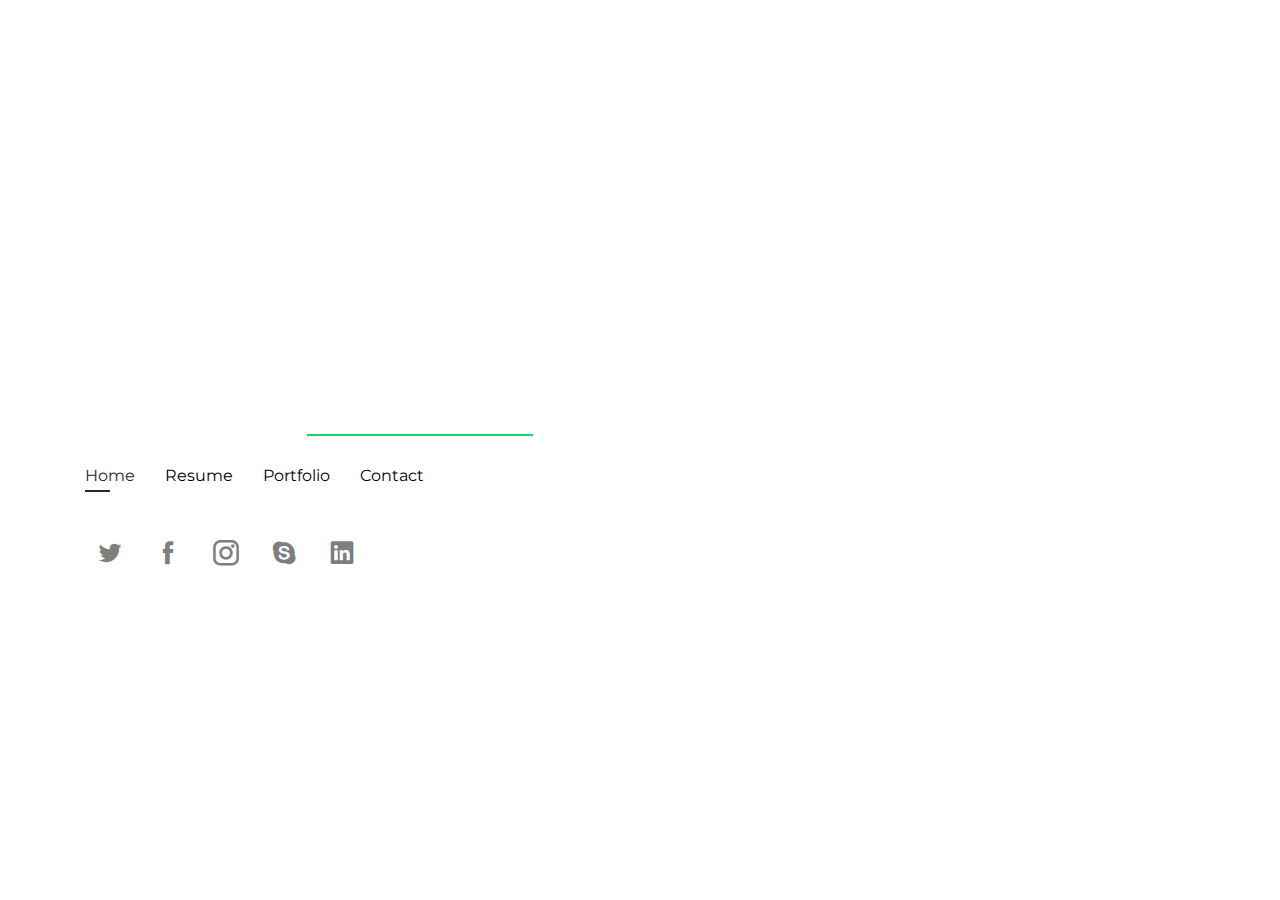
<file: project-6.html>
<!DOCTYPE html>
<html lang="en">

<head>
  <meta charset="utf-8">
  <meta content="width=device-width, initial-scale=1.0" name="viewport">

  <title>V.GTO</title>
  <meta content="" name="descriptison">
  <meta content="" name="keywords">

  <!-- Favicons -->
  <link rel="shortcut icon" href="assets/img/favicon.ico" type="image/x-icon">
  <link rel="apple-touch-icon" sizes="180x180" href="assets/img/apple-touch-icon.png">
  <link rel="icon" type="image/png" sizes="32x32" href="assets/img/favicon-32x32.png">
  <link rel="icon" type="image/png" sizes="16x16" href="assets/img/favicon-16x16.png">
  <link rel="manifest" href="assets/img/site.webmanifest">
  <link rel="mask-icon" href="assets/img/safari-pinned-tab.svg" color="#5bbad5">

  <!-- Google Fonts -->
  <link href="https://fonts.googleapis.com/css?family=Montserrat&display=swap" rel="stylesheet">

  <!-- CSS Files -->
  <link href="assets/vendor/bootstrap/css/bootstrap.min.css" rel="stylesheet">
  <link href="assets/vendor/icofont/icofont.min.css" rel="stylesheet">
  <link href="assets/vendor/remixicon/remixicon.css" rel="stylesheet">

  <link href="assets/css/style.css" rel="stylesheet">

</head>

<body>

    <!-- ======= Header ======= -->
    <header id="header" class="header-tops">
      <div class="container">

        <h1>
          <a href="homepage.html" class="text-logo">
            <img class="logo-img-main-menu" src="assets/img/logo.svg" alt="logo">
            Tata
          </a>
        </h1>
        <!-- Uncomment below if you prefer to use an image logo -->
        <!-- <a href="index.html" class="mr-auto"><img src="assets/img/logo.png" alt="" class="img-fluid"></a> -->
        <h2>I'm a passionate <span>graphic designer</span> from New York</h2>

        <nav class="nav-menu d-none d-lg-block">
          <ul>
            <li class="active"><a href="homepage.html">Home</a></li>
            <li><a href="index.html#resume">Resume</a></li>
            <li><a href="index.html#portfolio">Portfolio</a></li>
            <li><a href="index.html#contact">Contact</a></li>
          </ul>
        </nav><!-- .nav-menu -->

        <div class="social-links">
          <a href="#" class="twitter"><i class="icofont-twitter"></i></a>
          <a href="#" class="facebook"><i class="icofont-facebook"></i></a>
          <a href="#" class="instagram"><i class="icofont-instagram"></i></a>
          <a href="#" class="google-plus"><i class="icofont-skype"></i></a>
          <a href="#" class="linkedin"><i class="icofont-linkedin"></i></a>
        </div>

      </div>
    </header><!-- End Header -->

    <!-- ======= Project-6 ======= -->
    <section id="pro-6">
      <div class="container">
       <div class="row">
        <div class="col">

         <div class="section-title">
          <h2>"Аделіні" salon</h2>
          <p>"Аделіні" is wedding and evening dresses salon, located in Khmelnytskyi, Ukraine</p>
        </div>

        <img src="assets/img/portfolio/project-6/adelini-item-1.png" class="image-pr pb-4" alt="adelini-item-1">
        <p>I started to work with this project from the very beginning, so the name of salon was also suggested by
          me.</p>

        <img src="assets/img/portfolio/project-6/adelini-item-2.png" class="image-pr pt-2 pb-4" alt="adelini-item-2">

        <img src="assets/img/portfolio/project-6/adelini-item-3.png" class="image-pr pt-4 pb-4" alt="adelini-item-3">
        <p>The salon has specific location: it`s an old jewish building with really nice front side, so customer
          wanted it to be their calling card. Some design elements were changed for the integrity and harmony of the
          concept as a whole.</p>

        <img src="assets/img/portfolio/project-6/adelini-item-4.png" class="image-pr pt-2 pb-4" alt="adelini-item-4">


        </div>
       </div>
      </div>
    </section><!-- End Project-6 -->

    <!-- JS Files -->
    <script src="assets/vendor/jquery/jquery.min.js"></script>
    <script src="assets/vendor/bootstrap/js/bootstrap.bundle.min.js"></script>
    <script src="assets/vendor/jquery.easing/jquery.easing.min.js"></script>

    <!-- Main JS File -->
    <script src="assets/js/main.js"></script>


</body>

</html>
</file>
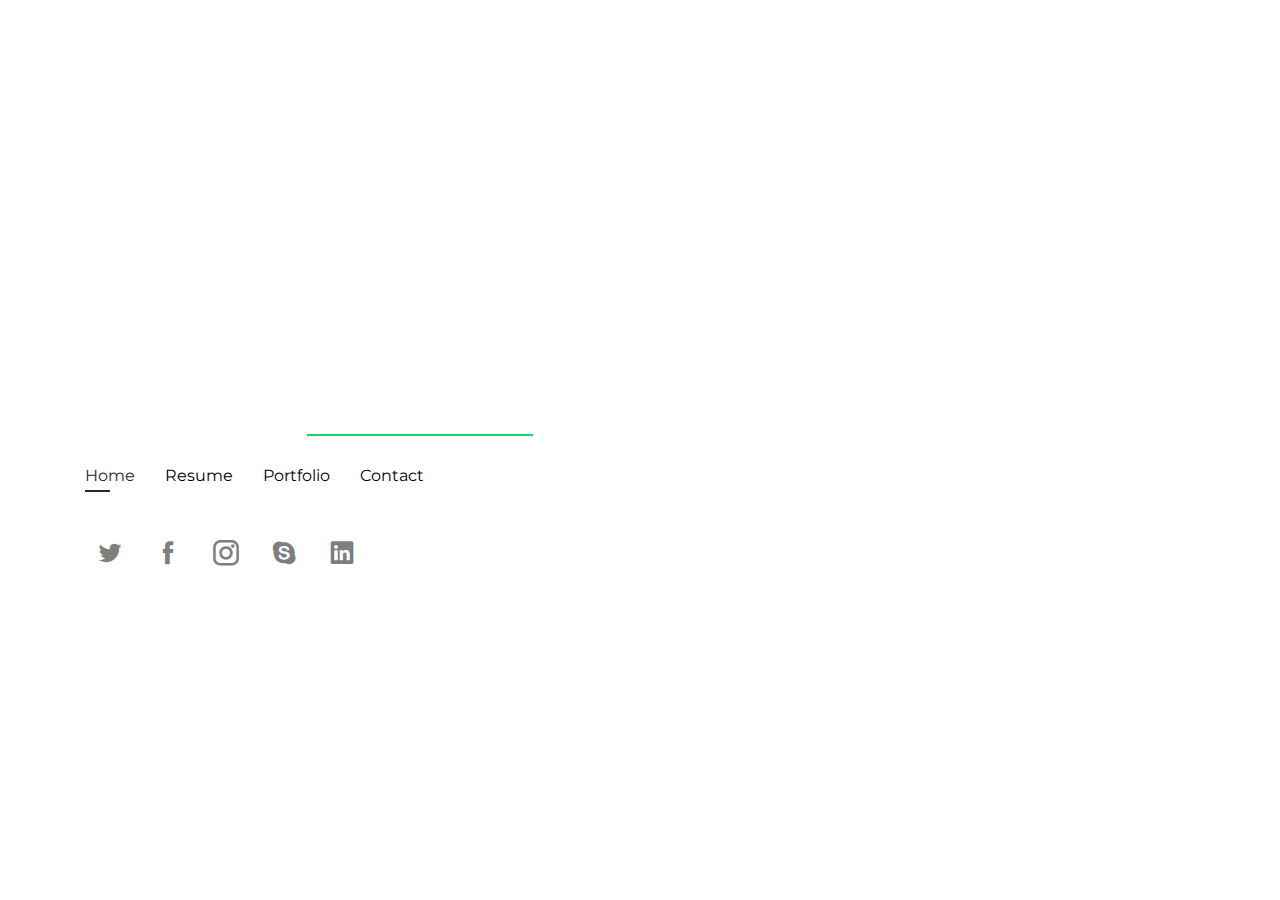
<file: project-7.html>
<!DOCTYPE html>
<html lang="en">

<head>
  <meta charset="utf-8">
  <meta content="width=device-width, initial-scale=1.0" name="viewport">

  <title>V.GTO</title>
  <meta content="" name="descriptison">
  <meta content="" name="keywords">

  <!-- Favicons -->
  <link rel="shortcut icon" href="assets/img/favicon.ico" type="image/x-icon">
  <link rel="apple-touch-icon" sizes="180x180" href="assets/img/apple-touch-icon.png">
  <link rel="icon" type="image/png" sizes="32x32" href="assets/img/favicon-32x32.png">
  <link rel="icon" type="image/png" sizes="16x16" href="assets/img/favicon-16x16.png">
  <link rel="manifest" href="assets/img/site.webmanifest">
  <link rel="mask-icon" href="assets/img/safari-pinned-tab.svg" color="#5bbad5">

  <!-- Google Fonts -->
  <link href="https://fonts.googleapis.com/css?family=Montserrat&display=swap" rel="stylesheet">

  <!-- CSS Files -->
  <link href="assets/vendor/bootstrap/css/bootstrap.min.css" rel="stylesheet">
  <link href="assets/vendor/icofont/icofont.min.css" rel="stylesheet">
  <link href="assets/vendor/remixicon/remixicon.css" rel="stylesheet">

  <link href="assets/css/style.css" rel="stylesheet">

</head>

<body>

    <!-- ======= Header ======= -->
    <header id="header" class="header-tops">
      <div class="container">

        <h1>
          <a href="homepage.html" class="text-logo">
            <img class="logo-img-main-menu" src="assets/img/logo.svg" alt="logo">
            Tata
          </a>
        </h1>
        <!-- Uncomment below if you prefer to use an image logo -->
        <!-- <a href="index.html" class="mr-auto"><img src="assets/img/logo.png" alt="" class="img-fluid"></a> -->
        <h2>I'm a passionate <span>graphic designer</span> from New York</h2>

        <nav class="nav-menu d-none d-lg-block">
          <ul>
            <li class="active"><a href="homepage.html">Home</a></li>
            <li><a href="index.html#resume">Resume</a></li>
            <li><a href="index.html#portfolio">Portfolio</a></li>
            <li><a href="index.html#contact">Contact</a></li>
          </ul>
        </nav><!-- .nav-menu -->

        <div class="social-links">
          <a href="#" class="twitter"><i class="icofont-twitter"></i></a>
          <a href="#" class="facebook"><i class="icofont-facebook"></i></a>
          <a href="#" class="instagram"><i class="icofont-instagram"></i></a>
          <a href="#" class="google-plus"><i class="icofont-skype"></i></a>
          <a href="#" class="linkedin"><i class="icofont-linkedin"></i></a>
        </div>

      </div>
    </header><!-- End Header -->

    <!-- ======= Project-7 ======= -->
    <section id="pro-7">
      <div class="container">
       <div class="row">
        <div class="col">

  <div class="section-title">
          <h2>Logofolio</h2>
        </div>

        <img src="assets/img/portfolio/project-7/logos-item-1.png" class="image-pr pb-4" alt="logos-item-1">
        <p>For my own development, logo is based on sparrow’s look.</p>

        <img src="assets/img/portfolio/project-7/logos-item-2.png" class="image-pr pt-2 pb-4" alt="logos-item-2">

        <img src="assets/img/portfolio/project-7/logos-item-3.png" class="image-pr pt-4 pb-4" alt="logos-item-3">

        <img src="assets/img/portfolio/project-7/logos-item-4.png" class="image-pr pt-4 pb-4" alt="logos-item-4">
        <p>Logo was invented for student social and activist group of my university. It contains students from 3
          departments: garment industry, chemical science and design.</p>

        <img src="assets/img/portfolio/project-7/logos-item-5.png" class="image-pr pt-2 pb-4" alt="logos-item-5">
        <p>Logo is a part of studying process in university for Ukrainian Educational Base.</p>

        <img src="assets/img/portfolio/project-7/logos-item-6.png" class="image-pr pt-2 pb-4" alt="logos-item-6">
        <p>Some variants of logo designing for cafe in Khmelnytskyi. Final variant was entirely a customer’s idea,
          so
          it’s not represented here. The name was translated as "almond sky".</p>

        <img src="assets/img/portfolio/project-7/logos-item-7.png" class="image-pr pt-2 pb-4" alt="logos-item-7">


        </div>
       </div>
      </div>
    </section><!-- End Project-7 -->

    <!-- JS Files -->
    <script src="assets/vendor/jquery/jquery.min.js"></script>
    <script src="assets/vendor/bootstrap/js/bootstrap.bundle.min.js"></script>
    <script src="assets/vendor/jquery.easing/jquery.easing.min.js"></script>

    <!-- Main JS File -->
    <script src="assets/js/main.js"></script>

</body>

</html>
</file>
<file: assets/css/style.css>
/*--------------------------------------------------------------
# General
--------------------------------------------------------------*/

@media (min-width: 1024px) {
  body::before {
    background-attachment: fixed;
  }
  .scroll {
    min-height: 1000px;
  }
}



body {
  font-family: 'Montserrat', sans-serif;
  background-color: #ffffff;
  color: #fff;
  position: relative;
}

.black-style {
  color: #292728!important;
}


.swiper-container {
  max-width: 100%;
  height: auto;
}

.swiper-slide {
      text-align: center;
      font-size: 18px;
      background: #fff;

      /* Center slide text vertically */
      display: -webkit-box;
      display: -ms-flexbox;
      display: -webkit-flex;
      display: flex;
      -webkit-box-pack: center;
      -ms-flex-pack: center;
      -webkit-justify-content: center;
      justify-content: center;
      -webkit-box-align: center;
      -ms-flex-align: center;
      -webkit-align-items: center;
      align-items: center;
    }



.image-pr {
  max-width: 100%;
  height: auto;
}

.kitty {
  position: relative;
  text-align: center;
}

.kitty .kitty-links {
  position: absolute;
  top: 35%;
  left: 50%;
  z-index: 99;
}

.kitty-links a.you-tube-kit {
  font-size: 100px;
}

.wrapper-homepage::before {
  content: "";
  position: fixed;
  background: url("../img/bg.jpg") top left no-repeat;
  background-size: cover;
  left: 0;
  right: 0;
  top: 0;
  bottom: 0;
  height: 100vh;
  z-index: -1;
}

.logo-img-main-menu-home {
    width: 65px;
    height: 65px;
    padding-bottom: 3px!important;
}

.logo-img-main-menu {
    width: 45px;
    height: 45px;
    padding-bottom: 3px!important;
}

a {
  color: #292728;
}

a:hover {
  color: #BFBB95;
  text-decoration: none;
}

h1, h2, h3, h4, h5, h6 {
  font-family: 'Montserrat', sans-serif;
}

.text-logo {
  color: #ffffff;
}

p {
  color: #292728;
}

/*--------------------------------------------------------------
# Header
--------------------------------------------------------------*/
#header {
  transition: ease-in-out 0.3s;
  position: relative;
  height: 100vh;
  display: flex;
  align-items: center;
  z-index: 997;
  overflow-y: auto;
}

#header * {
  transition: ease-in-out 0.3s;
}

#header h1 {
    font-size: 34px;
    margin: 0;
    padding: 0;
    line-height: 1;
    font-weight: 700;
    font-family: 'Montserrat', sans-serif;
}

#header h1 a, #header h1 a:hover {
  line-height: 1;
  display: inline-block;
}

#header h2 {
  font-size: 26px;
  margin-top: 20px;
  color: rgba(255, 255, 255, 0.8);
}

#header h2 span {
  color: #fff;
  border-bottom: 2px solid #18d26e;
  padding-bottom: 6px;
}

#header img {
  padding: 0;
  margin: 0;
}

#header .social-links {
  margin-top: 40px;
  display: flex;
}

#header .social-links a {
    font-size: 26px;
    display: flex;
    color: #000000;
    opacity: 0.5;
    justify-content: center;
    align-items: center;
    line-height: 1;
    margin-right: 8px;
    border-radius: 50%;
    width: 50px;
    height: 50px;
}

#header .social-links a:hover {
  color: #292728;
  opacity: 1;
}

@media (max-width: 992px) {
   #header h2 {
    font-size: 20px;
    line-height: 30px;
  }
  #header .social-links {
    margin-top: 15px;
  }
  #header .container {
    display: flex;
    flex-direction: column;
    align-items: center;
  }

}

/*--------------------------------------------------------------
# Navigation Menu
--------------------------------------------------------------*/
/* Desktop Navigation */
.nav-menu {
  margin-top: 35px;
}

.nav-menu ul {
  display: flex;
  margin: 0;
  padding: 0;
  list-style: none;
}

.nav-menu li + li {
  margin-left: 30px;
}

.nav-menu a {
  display: block;
  color: #000000;
  font-size: 16px;
  font-weight: 400;
  font-family: 'Montserrat', sans-serif;
  position: relative;
}

.nav-menu a:before {
  content: "";
  position: absolute;
  width: 0;
  height: 2px;
  bottom: -4px;
  left: 0;
  background-color: #292728;
  visibility: hidden;
  width: 0px;
  transition: all 0.3s ease-in-out 0s;
}

.nav-menu a:hover:before, .nav-menu li:hover > a:before, .nav-menu .active > a:before {
  visibility: visible;
  width: 25px;
}

.nav-menu a:hover, .nav-menu .active > a, .nav-menu li:hover > a {
  color: #292728;
  text-decoration: none;
}

/* Mobile Navigation */

.mobile-nav-toggle {
  position: fixed;
  right: 15px;
  top: 15px;
  z-index: 9998;
  border: 0;
  background: none;
  font-size: 24px;
  transition: all 0.4s;
  outline: none !important;
  line-height: 1;
  cursor: pointer;
  text-align: right;
}

.mobile-nav-toggle i {
  color: #ffffff;
  font-size: 32px;
}

.mobile-nav {
  position: fixed;
  top: 55px;
  right: 15px;
  bottom: 15px;
  left: 15px;
  z-index: 9999;
  overflow-y: auto;
  background: rgba(0, 0, 0, 0.7);
  transition: ease-in-out 0.2s;
  opacity: 0;
  visibility: hidden;
  text-align: center;
  padding: 10px 0;
  border: 2px solid rgba(255, 255, 255, 0.12);
}

.mobile-nav * {
  margin: 0;
  padding: 0;
  list-style: none;
}

.mobile-nav a {
  display: block;
  position: relative;
  color: #fff;
  padding: 10px 20px;
  font-weight: 500;
  outline: none;
}

.block-allign {
  margin-right: 15px;
  margin-left: 15px;
}

.mobile-nav ul {
  margin-top: 125px;
}

.mobile-nav a:hover, .mobile-nav .active>a, .mobile-nav li:hover>a {
  color: #732948;
  text-decoration: none;
}

.mobile-nav-overly {
  width: 100%;
  height: 100%;
  z-index: 9997;
  top: 0;
  left: 0;
  position: fixed;
  background: rgba(9, 9, 9, 0.6);
  overflow: hidden;
  display: none;
  transition: ease-in-out 0.2s;
}

.mobile-nav-active {
  overflow: hidden;
}

.mobile-nav-active .mobile-nav {
  opacity: 1;
  visibility: visible;
}

/* Header Top */


#header.header-top li a{
  color: #ffffff;
}

#header.header-top {
  height: 60px;
  position: fixed;
  left: 0;
  top: 0;
  right: 0;
  background: #000000;
}

#header.header-top .social-links, #header.header-top h2 {
  display: none;
}

#header.header-top h1 {
  margin-right: auto;
/*  font-size: 40px; */
  font-weight: 400;
}

#header.header-top .container {
  display: flex;
  align-items: center;
}

#header.header-top .nav-menu {
  margin: 0;
}

@media (max-width: 1300px) {
  .logo-img-main-menu {
    width: 55px;
    height: 55px;
  }
}

@media (max-width: 768px) {
  #header.header-top {
    height: 60px;
  }
  #header.header-top h1 {
    font-size: 26px;
  }
  .logo-img-main-menu {
    width: 35px;
    height: 35px;
    padding-bottom: 7px!important;
  }
}

/*--------------------------------------------------------------
# Sections General
--------------------------------------------------------------*/
section {
  overflow: hidden;
  position: absolute;
  width: 100%;
  top: 140px;
  bottom: 100%;
  opacity: 0;
  transition: ease-in-out 0.4s;
  z-index: 2;
}

section.section-show {
  top: 100px;
  bottom: auto;
  opacity: 1;
  padding-bottom: 45px;
}

section .container {
  padding: 30px;
}

@media (max-width: 768px) {
  section {
    top: 120px;
  }
  section.section-show {
    top: 80px;
  }
}

.section-title h2 {
  font-size: 26px;
  font-weight: 700;
  padding: 0;
  line-height: 1px;
  margin: 0 0 20px 0;
  letter-spacing: 2px;
  color: #292728;
  font-family: 'Montserrat', sans-serif;
}

/* .section-title h2::after {
  content: "";
  width: 120px;
  height: 2px;
  display: inline-block;
  background: #BFBB95;
  margin: 4px 10px;
} */

.section-title p {
  margin: 0;
  margin: -15px 0 15px 0;
  font-size: 26px;
  font-weight: 700;
  font-family: 'Montserrat', sans-serif;
  color: #292728;
}

/* @media (max-width: 320px) {
  .section-title h2::after {
    width: 70px;
  }
} */

/*--------------------------------------------------------------
# About
--------------------------------------------------------------*/
.about-me .content h3 {
  font-size: 26px;
  font-weight: 700;
  color: #292728;
}

.about-me .content ul {
  list-style: none;
  padding: 0;
}

.about-me .content ul li {
  padding-bottom: 10px;
  color: #292728;
}

.about-me .content ul i {
  font-size: 20px;
  padding-right: 2px;
  color: #18d26e;
}

.about-me .content p:last-child {
  margin-bottom: 0;
}

/*--------------------------------------------------------------
# Resume
--------------------------------------------------------------*/
.resume .resume-title {
  font-size: 26px;
  font-weight: 700;
  margin-top: 20px;
  margin-bottom: 20px;
  color: #292728;
}

.resume .resume-item h4 {
  line-height: 18px;
  font-size: 16px;
  font-weight: 700;
  text-transform: uppercase;
  font-family: 'Montserrat', sans-serif;
  color: #9c9561;
  margin-bottom: 10px;
}

.resume .resume-item h5 {
  font-size: 16px;
  background: rgba(255, 255, 255, 0.15);
  padding: 5px 15px;
  display: inline-block;
  font-weight: 600;
  margin-bottom: 10px;
}

.resume .resume-item ul {
  padding-left: 20px;
}

.resume .resume-item ul li {
  padding-bottom: 10px;
}

.resume .resume-item:last-child {
  padding-bottom: 0;
}

/*--------------------------------------------------------------
# Portfolio
--------------------------------------------------------------*/
.portfolio .portfolio-item {
  margin-bottom: 30px;
}

.portfolio .portfolio-wrap {
  transition: 0.3s;
  position: relative;
  overflow: hidden;
  z-index: 1;
  background: rgba(0, 0, 0, 0.6);
}

.portfolio .portfolio-wrap::before {
  content: "";
  background: rgba(0, 0, 0, 0.6);
  position: absolute;
  left: 30px;
  right: 30px;
  top: 30px;
  bottom: 30px;
  transition: all ease-in-out 0.3s;
  z-index: 2;
  opacity: 0;
}

.portfolio .portfolio-wrap .portfolio-info {
  opacity: 0;
  position: absolute;
  top: 0;
  left: 0;
  right: 0;
  bottom: 0;
  text-align: center;
  z-index: 3;
  transition: all ease-in-out 0.3s;
  display: flex;
  flex-direction: column;
  justify-content: center;
  align-items: center;
}

.portfolio .portfolio-wrap .portfolio-info h4 {
  font-size: 16px;
  font-weight: 400;
  padding: 0 20px 0;
  color: #fff;
}

.portfolio .portfolio-wrap .portfolio-info p {
  color: #ffffff;
  font-size: 16px;
  text-transform: uppercase;
  padding: 0;
  margin: 0;
}

.portfolio .portfolio-wrap .portfolio-links {
  text-align: center;
  z-index: 4;
}

.portfolio .portfolio-wrap .portfolio-links a {
  color: #fff;
  margin: 0 2px;
  font-size: 28px;
  display: inline-block;
  transition: 0.3s;
}

.portfolio .portfolio-wrap .portfolio-links a:hover {
  color: #63eda3;
}

.portfolio .portfolio-wrap:hover::before {
  top: 0;
  left: 0;
  right: 0;
  bottom: 0;
  opacity: 1;
}

.portfolio .portfolio-wrap:hover .portfolio-info {
  opacity: 1;
}

/*--------------------------------------------------------------
# Contact
--------------------------------------------------------------*/


.contact .info-box {
  color: #444444;
  padding: 20px;
  width: 100%;
  background: rgba(255, 255, 255, 0.5);
  border-left-color: #000000;
  border-left-style: solid;
  border-left-width: 1px;
  padding-left: 30px;
}

@media (max-width: 576px) {
  .contact .info-box {
    margin-bottom: 1.5rem;
  }
}

.contact .info-box h3 {
  font-size: 20px;
  font-weight: 700;
  margin: 10px 0 8px 0;
}

.contact .info-box p {
  padding: 0;
  line-height: 24px;
  font-size: 16px;
}

.contact .info-box .social-links {
  margin: 5px 0 0 -8px;
  display: flex;
}

.contact .info-box .social-links a {
  font-size: 26px;
  display: inline-block;
  color: #000000;
  opacity: 0.5;
  line-height: 1;
  margin-right: 12px;
  transition: 0.3s;
}

.contact .info-box .social-links a:hover {
  opacity: 1;
}

.contact .info-box .social-links a:nth-child(1) {
  margin-right: 5px;
}

.contact .info-box .social-links a:last-child {
  margin-left: -2px;
}



/*--------------------------------------------------------------
# Portfolio Details
--------------------------------------------------------------*/
.portfolio-details {
  padding-top: 40px;
  background: rgba(0, 0, 0, 0.8);
  position: fixed;
  left: 0;
  right: 0;
  top: 0;
  bottom: 0;
  overflow-y: auto;
}

.portfolio-details .container {
  padding-top: 20px;
  padding-bottom: 40px;
}

.portfolio-details .portfolio-title {
  font-size: 26px;
  font-weight: 700;
  margin-bottom: 20px;
}

.portfolio-details .portfolio-details-carousel .owl-nav, .portfolio-details .portfolio-details-carousel .owl-dots {
  margin-top: 5px;
  text-align: center;
}

.portfolio-details .portfolio-details-carousel .owl-dot {
  display: inline-block;
  margin: 0 5px;
  width: 12px;
  height: 12px;
  border-radius: 50%;
  background-color: rgba(255, 255, 255, 0.3) !important;
}

.portfolio-details .portfolio-details-carousel .owl-dot.active {
  background-color: #18d26e !important;
}

.portfolio-details .portfolio-info {
  padding-top: 45px;
}

.portfolio-details .portfolio-info h3 {
  font-size: 22px;
  font-weight: 400;
  margin-bottom: 20px;
}

.portfolio-details .portfolio-info ul {
  list-style: none;
  padding: 0;
  font-size: 15px;
}

.portfolio-details .portfolio-info ul li + li {
  margin-top: 10px;
}

.portfolio-details .portfolio-info p {
  font-size: 15px;
  padding: 15px 0 0 0;
}

@media (max-width: 992px) {
  .portfolio-details .portfolio-info {
    padding-top: 20px;
  }
}
</file>
